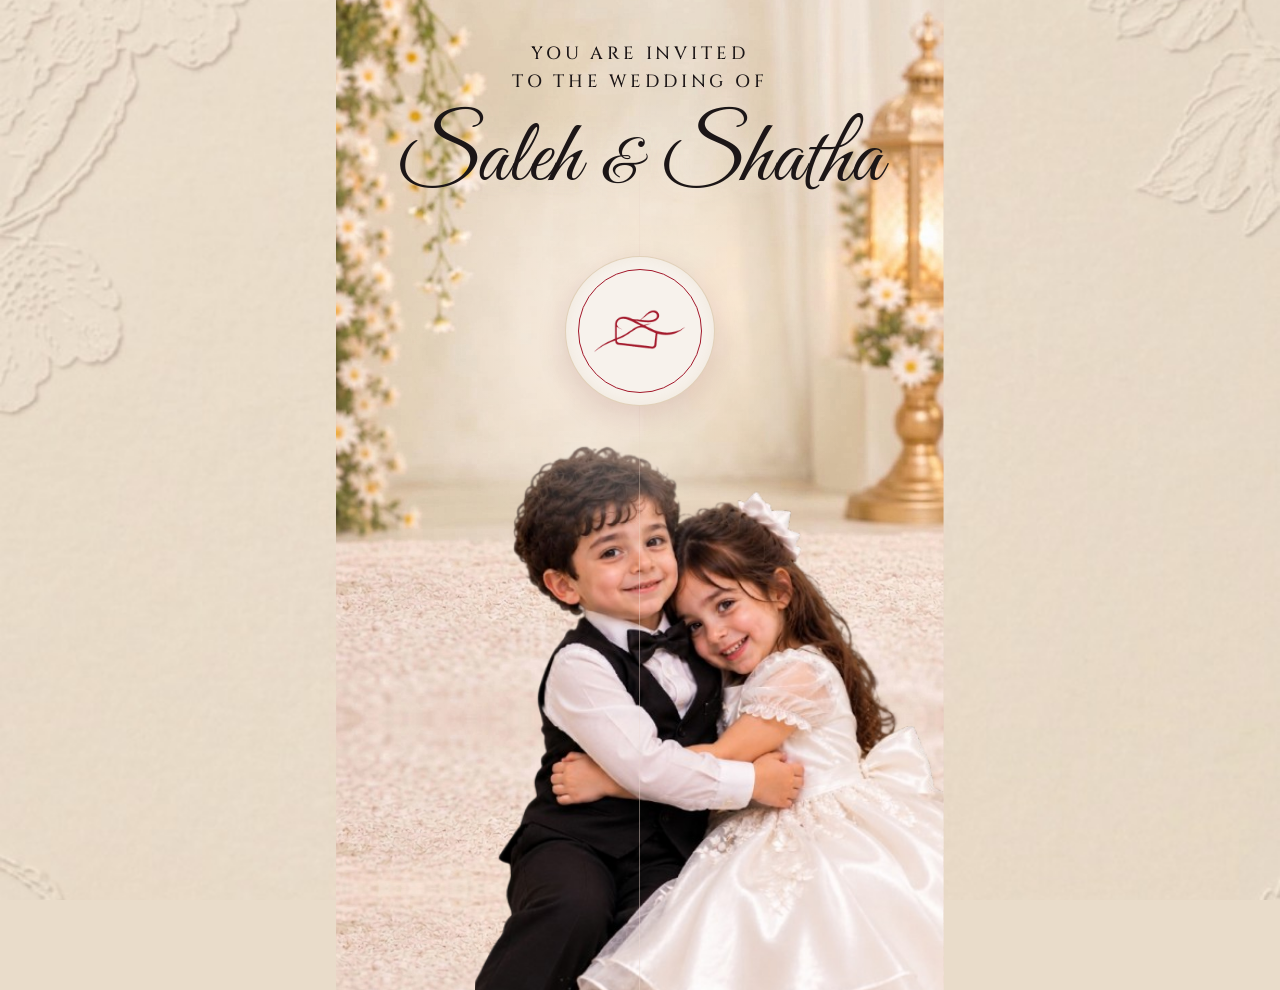
<file: index.html>
<!doctype html>
<html lang="ar" dir="rtl">
<head>
<meta charset="utf-8">
<meta name="viewport" content="width=device-width, initial-scale=1">
<title>زفاف صالح وشذا</title>
<meta property="og:type" content="website">
<meta property="og:site_name" content="دعوة زفاف">
<meta property="og:title" content="دعوة زفاف صالح وشذا 💍">
<meta property="og:description" content="يتشرّف أهلنا بدعوتكم لحضور حفل زفاف صالح وشذا · الأحد ١٥ نوفمبر ٢٠٢٦ · الساعة ٤ مساءً">
<meta property="og:image" content="https://mersalinvites.github.io/saleh-shatha-wedding/assets/images/og-image.jpg">
<meta property="og:image:type" content="image/jpeg">
<meta property="og:image:width" content="1200">
<meta property="og:image:height" content="630">
<meta property="og:locale" content="ar_AR">
<meta name="twitter:card" content="summary_large_image">
<meta name="description" content="يتشرّف أهلنا بدعوتكم لحضور حفل زفاف صالح وشذا · الأحد ١٥ نوفمبر ٢٠٢٦ · الساعة ٤ مساءً">
<link rel="icon" type="image/png" href="assets/images/mersal-favicon.png">
<link rel="apple-touch-icon" href="assets/images/mersal-favicon.png">
<link rel="preload" href="assets/fonts/amiri-400-arabic.woff2" as="font" type="font/woff2" crossorigin>
<link rel="preload" href="assets/fonts/aref-ruqaa-700-arabic.woff2" as="font" type="font/woff2" crossorigin>
<link href="assets/fonts/fonts.css" rel="stylesheet">
<style>
  :root {
    --ink: #1c1617; --muted: #6d6260; --red: #a3192b; --cream: #e6d8c4;
    --paper: #f7f2ec; --gold: #b8935a; --line: rgba(60, 45, 40, .18); --bg: #e9dcca;
    /* type scale: every text size on the page comes from these */
    --fs-xs: 14px; --fs-sm: 16px; --fs-ui: 18px; --fs-body: 20px; --fs-lg: 22px;
    /* cards (map, notes, form, wishes) share one shape */
    --radius: 16px; --shadow: 0 6px 18px rgba(60, 40, 30, .06);
  }
  * { margin: 0; padding: 0; box-sizing: border-box; -webkit-tap-highlight-color: transparent; }
  /* no native play button over the cover video (Android shows one when autoplay is held back) */
  video::-webkit-media-controls, video::-webkit-media-controls-overlay-play-button,
  video::-webkit-media-controls-start-playback-button { display: none !important; -webkit-appearance: none; }
  html { scroll-behavior: smooth; }
  /* slim gold scrollbar to match the card; Firefox gets the standard properties
     (kept out of Chrome, where they would override the ::-webkit-scrollbar rules) */
  @supports not selector(::-webkit-scrollbar) {
    html { scrollbar-width: thin; scrollbar-color: var(--gold) var(--paper); }
  }
  ::-webkit-scrollbar { width: 8px; height: 8px; }
  ::-webkit-scrollbar-track { background: var(--paper); }
  ::-webkit-scrollbar-thumb {
    background: linear-gradient(var(--gold), #9a7745); border-radius: 8px;
    border: 2px solid var(--paper);
  }
  ::-webkit-scrollbar-thumb:hover { background: var(--red); }
  body {
    background: var(--bg); color: var(--ink); font-family: 'Amiri', serif;
    -webkit-font-smoothing: antialiased;
  }
  /* one fixed copy of the texture behind everything: no tiling seams, and works on iOS (unlike background-attachment: fixed) */
  body::before {
    content: ''; position: fixed; inset: 0; z-index: -1;
    background: var(--bg) url(assets/images/bg-video.jpg?v=2) center / cover no-repeat;
  }
  button, input, textarea { font: inherit; color: inherit; }
  [hidden] { display: none !important; }

  /* ---------- hero: the animated photo card ---------- */
  .hero { display: flex; justify-content: center; }
  #card {
    position: relative; aspect-ratio: 9 / 16;
    height: min(120svh, calc(100vw * 16 / 9));
    background: var(--cream);
    overflow: hidden;
  }
  /* phones taller than 9:16 (most are ~20:9): the card keeps the clip's 9:16 shape so the whole
     clip shows with no cream bands; it sits at the top and the page background shows below it */
  @media (max-aspect-ratio: 9/16) {
    body.locked header.hero { align-items: flex-start; }
  }
  #card .photo {
    position: absolute; left: 0; width: 100%; display: block; object-fit: contain;
    /* fills the whole card top to bottom with no fades */
    top: 0; height: 100%;
    /* the clip spans the full card width, so the side fades stay thin to keep off the children */
    -webkit-mask-image: linear-gradient(to right, transparent, #000 4%, #000 96%, transparent);
    mask-image: linear-gradient(to right, transparent, #000 4%, #000 96%, transparent);
    transform-origin: 55% 62%;
    /* warms the photo's grey-pink backdrop to the cover's cream wall (#e6d8c4) */
    filter: sepia(.16) brightness(.96);
  }
  /* slow zoom only while showing the still photo; a real clip carries its own motion */
  #card.play.still .photo { animation: kenburns 20s ease-in-out infinite alternate; }
  @keyframes kenburns { from { transform: scale(1); } to { transform: scale(1.09) translateY(-1.5%); } }
  /* 720x1280 design stage (same layout as overlay.html), scaled to the card by JS */
  #stage { position: absolute; top: 0; left: 0; width: 720px; height: 1280px; transform-origin: 0 0; z-index: 1; }
  #stage .t { position: absolute; left: 0; right: 0; text-align: center; color: var(--ink); }
  #stage .small { font-family: 'Cinzel', serif; font-weight: 500; font-size: 21px; letter-spacing: 4.5px; line-height: 34px; direction: ltr; }
  #stage .big { font-family: 'Cinzel', serif; font-weight: 500; font-size: 64px; letter-spacing: 2px; line-height: 1; direction: ltr; }
  #stage .rule { position: absolute; left: 50%; transform: translateX(-50%); margin: 0; gap: 14px; }
  #stage .rule i { display: block; height: 1.5px; background: #3a3030; opacity: 1; }
  #stage .heart { width: 18px; height: 16px; }
  #stage .row {
    position: absolute; left: 0; right: 0; display: flex; justify-content: center; align-items: center; gap: 16px;
    font-family: 'Cormorant Garamond', serif; font-weight: 600; font-size: 25px; letter-spacing: 4px; color: var(--ink); direction: ltr;
  }
  #stage .row svg { width: 30px; height: 30px; }
  #stage .ar { font-family: 'Amiri', serif; font-weight: 700; }
  #stage > * { opacity: 0; }
  #card.play #stage > * { animation: line-in 1.4s ease both; animation-delay: calc(var(--i) * .35s + .3s); }
  @keyframes line-in { from { opacity: 0; translate: 0 14px; } to { opacity: 1; translate: none; } }
  /* the couple's names in script, "written" left to right once the cover opens */
  #stage .script {
    position: absolute; left: 0; right: 0; text-align: center; direction: ltr;
    font-family: 'Great Vibes', cursive; font-size: 104px; line-height: 1.3; color: var(--ink);
    text-shadow: 0 2px 18px rgba(240, 230, 214, .9);
  }
  #stage .script .amp { font-size: .7em; margin: 0 .1em; }
  #card.play #stage > .script { animation: write-in 2.6s cubic-bezier(.45, .05, .35, 1) .6s both; }
  @keyframes write-in {
    from { opacity: 0; clip-path: inset(-20% 100% -20% 0); filter: blur(3px); }
    30% { opacity: 1; }
    to { opacity: 1; clip-path: inset(-20% 0 -20% 0); filter: none; }
  }
  @media (prefers-reduced-motion: reduce) {
    #card.play .photo { animation: none; }
    #card.play #stage > *, #card.play #stage > .script { animation: none; opacity: 1; }
  }
  #start {
    position: absolute; inset: 0; cursor: pointer; z-index: 2;
    display: flex; align-items: center; justify-content: center;
  }
  /* cover photo: the whole flower-and-lantern set (1.jpg) with the hugging kids cut out (2.png)
     sitting on its rug below the seal. The cut-out is cropped on its right and bottom, so it is
     pinned to the card's right edge and dropped just past its bottom to hide those cuts.
     Both doors carry the whole picture, each clipped to its half, so on tap they part from the middle. */
  #start { container-type: size; }
  #start::before, #start::after {
    content: ''; position: absolute; inset: 0; z-index: -1;
    background:
      /* warm light behind the seal */
      radial-gradient(circle at 50% 39%, rgba(255, 248, 240, .7), rgba(255, 248, 240, 0) 32%),
      url(assets/images/2.png) right top 44cqh / auto 58cqh no-repeat,
      /* the set (1.jpg) extended to 9:16 by mirroring its own rug downward, at native scale */
      #edd8cd url(assets/images/cover-bg.jpg) center top / cover no-repeat;
    transition: transform 1.4s cubic-bezier(.65, 0, .35, 1);
  }
  #start::before { clip-path: inset(0 50% 0 0); }
  #start::after  { clip-path: inset(0 0 0 50%); }
  #start.gone::before { transform: translateX(-50%); }
  #start.gone::after  { transform: translateX(50%); }
  /* the Mersal seal: paper disc, thin ring and logo, recoloured in this card's red and gold */
  #start .open-btn {
    width: clamp(96px, 26%, 150px); aspect-ratio: 1; border-radius: 50%; padding: 0; cursor: pointer;
    background: var(--paper); border: 1px solid rgba(184, 147, 90, .35);
    box-shadow: 0 10px 30px rgba(110, 20, 30, .14), inset 0 0 15px rgba(184, 147, 90, .1);
    display: flex; align-items: center; justify-content: center;
    transition: transform .9s ease, opacity .9s ease;
    margin-bottom: 22cqh;   /* lifts the seal to ~39% to make room for the kids */
  }
  #start .open-btn .seal {
    width: 84%; height: 84%; border-radius: 50%; border: 1.5px solid var(--red);
    display: flex; align-items: center; justify-content: center;
    animation: pulse 2.6s ease-in-out infinite;
  }
  /* the logo file is dark green line art; used as a mask so it takes the card's red */
  #start .open-btn .logo {
    width: 76%; aspect-ratio: 480 / 228; background: var(--red);
    /* inlined (mersal.webp) so the mask also loads when the page is opened from file:// */
    --logo: url([data-uri]);
    -webkit-mask: var(--logo) center / contain no-repeat; mask: var(--logo) center / contain no-repeat;
  }
  /* the names above the seal; sized in cqw so they match the hero stage's 720px layout.
     On a wide screen the locked card is 120svh tall and centred, so its top ~8% is off-screen:
     the text starts below that. */
  #start .names {
    position: absolute; top: 12cqh; left: 0; right: 0; text-align: center; color: var(--ink);
    font-family: 'Cinzel', serif; font-weight: 500; direction: ltr; pointer-events: none;
    transition: opacity .9s ease;
  }
  #start .names .small { font-size: 2.92cqw; letter-spacing: .63cqw; line-height: 4.72cqw; }
  /* same script and size as the hero's names (104px on the 720px stage) */
  #start .names .script {
    margin-top: 1cqw; font-family: 'Great Vibes', cursive; font-size: 14.44cqw; line-height: 1.3;
    text-shadow: 0 2px 18px rgba(240, 230, 214, .9);
  }
  #start .names .script .amp { font-size: .7em; margin: 0 .1em; }
  #start.gone .names { opacity: 0; }
  #start.gone .open-btn { transform: scale(1.5); opacity: 0; }
  #start.gone { pointer-events: none; }
  /* until the seal is tapped: only the cover, no scrolling */
  body.locked { height: 100svh; overflow: hidden; }
  body.locked .hero { height: 100svh; align-items: center; }
  body.locked main, body.locked footer { display: none; }
  @keyframes pulse { 50% { transform: scale(1.05); } }
  .pill {
    font-size: var(--fs-ui); font-weight: 700; padding: 10px 22px; border-radius: 999px; cursor: pointer; text-decoration: none;
    border: 1px solid var(--gold); background: rgba(255,255,255,.75); color: var(--ink);
    display: inline-flex; align-items: center; justify-content: center; gap: 8px;
  }
  .pill svg:not(.heart) { width: 18px; height: 18px; flex: none; }
  .pill:hover { background: #fff; }
  .cal-ico { color: var(--gold); }
  .pill.solid { background: var(--red); border-color: var(--red); color: #fff6ef; }
  .pill.solid:hover { background: #8a1424; }

  /* ---------- sections ---------- */
  section {
    max-width: 560px; margin: 0 auto; padding: 64px 16px; text-align: center;
  }
  .eyebrow {
    font-family: 'Cinzel', serif; font-weight: 500; font-size: 13px; letter-spacing: 4px; color: var(--gold); direction: ltr;
  }
  h2 { font-family: 'Aref Ruqaa', serif; font-size: 40px; font-weight: 700; margin: 6px 0 4px; }
  .rule { display: flex; align-items: center; justify-content: center; gap: 12px; margin: 10px 0 26px; }
  .rule i { width: 70px; height: 1px; background: var(--ink); opacity: .55; }
  .heart { width: 16px; height: 14px; fill: var(--red); flex: none; }
  .lead { color: var(--muted); font-size: var(--fs-body); line-height: 1.8; margin-bottom: 26px; }

  /* countdown */
  .countdown { display: grid; grid-template-columns: repeat(4, 1fr); gap: 10px; }
  .unit {
    padding: 16px 4px 10px;
  }
  .unit b {
    display: block; font-family: 'Cormorant Garamond', serif; font-weight: 600;
    font-size: clamp(32px, 9vw, 46px); line-height: 1; font-variant-numeric: lining-nums tabular-nums;
  }
  .unit span { display: block; margin-top: 6px; font-size: var(--fs-sm); color: var(--muted); }
  .when { margin-top: 26px; font-size: var(--fs-body); line-height: 1.9; }
  .when .ar { display: flex; align-items: center; justify-content: center; gap: 8px; }
  .when .en {
    display: block; margin-top: 4px; font-family: 'Cormorant Garamond', serif; font-weight: 600;
    font-size: var(--fs-sm); letter-spacing: 2px; direction: ltr; color: var(--muted);
  }
  .when svg { width: 20px; height: 20px; flex: none; color: var(--gold); }
  .done-msg { font-family: 'Aref Ruqaa', serif; font-size: 30px; color: var(--red); }

  /* invitation wording: verse, the two fathers, the invite line */
  .basmala { font-size: var(--fs-lg); color: var(--muted); margin-bottom: 14px; }
  .ayah { font-size: clamp(21px, 5.4vw, 25px); line-height: 2.1; }
  .ayah cite { display: block; margin-top: 4px; font-style: normal; font-size: var(--fs-sm); color: var(--gold); }
  .hosts-intro { margin-top: 26px; font-size: var(--fs-body); color: var(--muted); }
  .hosts { display: grid; grid-template-columns: 1fr auto 1fr; align-items: center; gap: 14px; margin: 14px 0 22px; }
  .hosts .host b { display: block; font-family: 'Aref Ruqaa', serif; font-size: clamp(22px, 6vw, 28px); font-weight: 700; }
  .hosts .host span { display: block; margin-top: 2px; font-size: var(--fs-sm); color: var(--muted); }
  .hosts .sep { width: 1px; height: 52px; }
  .invite-text { font-size: var(--fs-body); line-height: 2; }
  .invite-text .couple { display: block; margin: 8px 0; font-family: 'Aref Ruqaa', serif; font-size: clamp(30px, 8vw, 38px); color: var(--red); }

  /* map */
  .map {
    border-radius: var(--radius); overflow: hidden; border: 1px solid var(--line); background: #fff;
    box-shadow: var(--shadow);
  }
  .map { position: relative; border-color: rgba(163, 25, 43, .14); }
  /* tint Google's map toward the paper palette; the pin and chip sit on top in full colour */
  .map iframe { display: block; width: 100%; height: 300px; border: 0; filter: grayscale(.9) sepia(.18) contrast(.96) brightness(1.03); }
  .map::after { content: ''; position: absolute; inset: 0; pointer-events: none; background: rgba(163, 25, 43, .035); box-shadow: inset 0 0 0 1px rgba(255,255,255,.5); border-radius: inherit; }
  /* our pin is a little bigger than Google's marker and its tip dips just past the map centre, so it hides it completely */
  .map-pin { position: absolute; left: 50%; top: 50%; width: 56px; height: 70px; margin: -63px 0 0 -28px; pointer-events: none; z-index: 1; filter: drop-shadow(0 6px 8px rgba(110, 20, 30, .3)); }
  .map-pin svg { display: block; width: 100%; height: 100%; }
  .map-chip {
    position: absolute; left: 50%; bottom: 16px; transform: translateX(-50%); z-index: 1; max-width: calc(100% - 32px);
    display: inline-flex; align-items: center; gap: 6px; padding: 6px 16px; border-radius: 999px;
    background: var(--red); color: #fff6ef; font-size: var(--fs-sm); font-weight: 700; white-space: nowrap; overflow: hidden; text-overflow: ellipsis;
    box-shadow: 0 4px 12px rgba(110, 20, 30, .28);
  }
  .map-chip svg { width: 16px; height: 16px; flex: none; }
  /* our own place card, laid over Google's (which names the mall, not the hall) and sized to hide it */
  .map-card {
    position: absolute; top: 8px; left: 8px; z-index: 2; width: 272px; min-height: 134px; box-sizing: border-box;
    display: flex; flex-direction: column; gap: 4px; padding: 12px 14px; border-radius: 8px; text-align: right;
    background: #fff; color: #3a2a2c; box-shadow: 0 2px 8px rgba(0, 0, 0, .18);
  }
  .map-card b { font-size: 1.05rem; color: var(--red); }
  .map-card span { font-size: var(--fs-sm); color: #7a6a6c; }
  .map-card a {
    margin-top: auto; align-self: flex-end; display: inline-flex; align-items: center; gap: 6px; padding: 6px 12px; border-radius: 999px;
    background: var(--red); color: #fff6ef; font-size: var(--fs-sm); font-weight: 700; text-decoration: none;
  }
  .map-card a svg { width: 14px; height: 14px; flex: none; }
  /* on phones Google shrinks its card to a small button, so ours shrinks too and keeps clear of the pin */
  @media (max-width: 560px) {
    .map-card { width: auto; max-width: calc(50% - 30px); min-height: 0; padding: 8px 10px; }
    .map-card span { display: none; }
    .map-card a { padding: 4px 10px; font-size: .75rem; }
  }
  .map-actions { display: grid; grid-template-columns: 1fr 1fr; gap: 12px; margin-top: 16px; }
  .map-actions .pill { padding: 10px 14px; white-space: nowrap; }
  .map-actions .pill.solid { background: linear-gradient(135deg, #b8304a, #8a1424); color: #fff6ef; }
  .map-actions .pill:not(.solid) { color: var(--red); border-color: rgba(163, 25, 43, .3); }
  @media (max-width: 380px) { .map-actions .pill { font-size: var(--fs-sm); padding: 10px 8px; } }
  .map-empty {
    height: 220px; display: flex; flex-direction: column; align-items: center; justify-content: center; gap: 10px;
    color: var(--muted); font-size: var(--fs-body);
    background: repeating-linear-gradient(45deg, #fff, #fff 12px, #faf6f1 12px, #faf6f1 24px);
  }
  /* wax-seal coloured pin with a heart, gently bobbing over its shadow */
  .pin { position: relative; width: 56px; height: 78px; }
  .pin svg { display: block; width: 56px; height: 70px; filter: drop-shadow(0 6px 8px rgba(110, 20, 30, .28)); animation: bob 2.4s ease-in-out infinite; }
  .pin i {
    position: absolute; bottom: 0; left: 50%; width: 26px; height: 7px; margin-left: -13px; border-radius: 50%;
    background: rgba(60, 40, 30, .22); animation: squash 2.4s ease-in-out infinite;
  }
  @keyframes bob { 50% { transform: translateY(-7px); } }
  @keyframes squash { 50% { transform: scale(.65); opacity: .5; } }
  @media (prefers-reduced-motion: reduce) { .pin svg, .pin i { animation: none; } }
  .venue { font-size: var(--fs-lg); font-weight: 700; margin: 18px 0 14px; }

  /* notes */
  .notes { list-style: none; display: grid; gap: 12px; }
  .notes li {
    display: flex; align-items: center; gap: 12px; padding: 14px 18px; text-align: right;
    background: #fff; border: 1px solid var(--line); border-radius: var(--radius); font-size: var(--fs-body);
    box-shadow: var(--shadow);
  }
  .notes svg { width: 24px; height: 24px; flex: none; color: var(--gold); }

  /* wishes */
  form.wish {
    background: #fff; border: 1px solid var(--line); border-radius: var(--radius); padding: 18px;
    display: grid; gap: 12px; text-align: right; box-shadow: var(--shadow);
  }
  form.wish label { font-size: var(--fs-sm); color: var(--muted); display: grid; gap: 4px; }
  form.wish input, form.wish textarea {
    width: 100%; border: 1px solid var(--line); border-radius: 10px; padding: 10px 12px;
    font-size: var(--fs-ui); background: var(--paper); outline: none;
  }
  form.wish input:focus, form.wish textarea:focus { border-color: var(--gold); background: #fff; }
  form.wish textarea { min-height: 110px; resize: vertical; line-height: 1.7; }
  .form-actions { display: flex; gap: 10px; flex-wrap: wrap; }
  .status { min-height: 26px; font-size: var(--fs-sm); color: var(--muted); }
  /* wishes ride a sideways strip of taped notes, in the same paper style as the story album */
  .wishes {
    display: flex; align-items: stretch; gap: 18px; margin: 26px -16px 0; padding: 20px 24px 24px;
    overflow-x: auto; scroll-snap-type: x mandatory; overscroll-behavior-x: contain; scrollbar-width: none;
    -webkit-mask-image: linear-gradient(90deg, transparent, #000 24px, #000 calc(100% - 24px), transparent);
            mask-image: linear-gradient(90deg, transparent, #000 24px, #000 calc(100% - 24px), transparent);
  }
  .wishes::-webkit-scrollbar { display: none; }
  .wish-card {
    position: relative; flex: 0 0 min(72%, 260px); scroll-snap-align: center;
    display: flex; flex-direction: column; padding: 20px 16px 14px; background: #fff; border-radius: 3px;
    box-shadow: 0 10px 24px rgba(60, 40, 30, .15), 0 2px 5px rgba(60, 40, 30, .08);
    --r: -2deg; rotate: var(--r); transition: rotate .4s; animation: rise .5s ease both;
  }
  .wish-card:nth-child(even) { --r: 2deg; }
  /* a lone wish sits centred; once the row overflows these margins collapse to nothing */
  .wish-card:first-child { margin-inline-start: auto; }
  .wish-card:last-child { margin-inline-end: auto; }
  .wish-card:hover { rotate: 0deg; }
  .wish-card::before {
    content: ''; position: absolute; top: -9px; left: 50%; width: 56px; height: 18px; translate: -50% 0; rotate: -5deg;
    background: rgba(184, 147, 90, .3); box-shadow: 0 1px 2px rgba(60, 40, 30, .08);
  }
  .wish-card:nth-child(even)::before { rotate: 6deg; }
  .wish-card .who {
    display: flex; align-items: center; justify-content: center; gap: 6px;
    font-family: 'Aref Ruqaa', serif; font-size: var(--fs-ui); color: var(--red); line-height: 1.4;
  }
  .wish-card .msg { flex: 1; margin-top: 8px; font-size: var(--fs-ui); line-height: 1.8; white-space: pre-wrap; overflow-wrap: anywhere; }
  .wish-card time { display: block; margin-top: 10px; font-family: 'Amiri', serif; font-size: var(--fs-xs); color: var(--gold); }
  .empty { flex: 1; color: var(--muted); font-size: var(--fs-ui); padding: 10px 0; text-align: center; }
  @keyframes rise { from { opacity: 0; transform: translateY(10px); } }

  /* thank-you popup after a wish is sent: paper card with a gold inner frame */
  .thanks-pop {
    position: fixed; inset: 0; z-index: 50; display: grid; place-items: center; padding: 16px;
    background: rgba(28, 22, 23, .45); backdrop-filter: blur(4px); -webkit-backdrop-filter: blur(4px);
    opacity: 0; visibility: hidden; transition: opacity .35s, visibility .35s;
  }
  .thanks-pop.open { opacity: 1; visibility: visible; }
  .thanks-pop .card {
    position: relative; width: min(340px, 100%); padding: 40px 28px 28px; text-align: center;
    background: var(--paper); border-radius: 18px; box-shadow: 0 24px 60px rgba(28, 22, 23, .3);
    transform: translateY(16px) scale(.96); transition: transform .45s cubic-bezier(.2, .9, .3, 1.2);
  }
  .thanks-pop.open .card { transform: none; }
  .thanks-pop .card::before {
    content: ''; position: absolute; inset: 8px; border: 1px solid rgba(184, 147, 90, .55); border-radius: 12px; pointer-events: none;
  }
  .thanks-pop .heart { display: block; margin: 0 auto; width: 40px; height: 36px; }
  .thanks-pop.open .heart { animation: pulse 1.4s ease-in-out .4s 2; }
  .thanks-pop h3 { font-family: 'Aref Ruqaa', serif; font-size: 32px; font-weight: 700; color: var(--red); margin: 12px 0 4px; }
  .thanks-pop p { font-size: var(--fs-body); color: var(--muted); line-height: 1.8; margin: 0; }
  .thanks-pop .sig { margin-top: 10px; font-family: 'Great Vibes', cursive; font-size: 30px; color: var(--gold); direction: ltr; }
  .thanks-pop button {
    margin-top: 20px; padding: 10px 34px; border: 0; border-radius: 999px; cursor: pointer;
    background: var(--red); color: #fff; font-family: 'Amiri', serif; font-size: var(--fs-ui);
  }

  /* bottom bar: paper pill with a raised red seal in the middle; shown once the invitation is opened */
  .dock {
    position: fixed; z-index: 40; left: 50%; bottom: max(12px, env(safe-area-inset-bottom));
    width: min(440px, calc(100% - 24px)); height: 64px; translate: -50% 0;
    display: flex; align-items: center; padding: 0 6px;
    background: rgba(247, 242, 236, .94); backdrop-filter: blur(8px); -webkit-backdrop-filter: blur(8px);
    border: 1px solid rgba(184, 147, 90, .4); border-radius: 999px;
    box-shadow: 0 10px 28px rgba(110, 20, 30, .12);
    animation: rise .6s ease both;
  }
  body.locked .dock { display: none; }
  .dock a, .dock button {
    flex: 1; height: 100%; display: flex; flex-direction: column; align-items: center; justify-content: center; gap: 3px;
    background: none; border: 0; cursor: pointer; text-decoration: none; -webkit-tap-highlight-color: transparent;
    color: var(--ink); font-family: 'Amiri', serif; font-size: var(--fs-xs); line-height: 1;
    transition: color .25s;
  }
  .dock [hidden] { display: none; }
  .dock svg { width: 22px; height: 22px; transition: transform .25s; }
  .dock a:hover, .dock button:hover, .dock .on { color: var(--red); }
  .dock a:active svg, .dock button:active svg { transform: scale(.88); }
  .dock .center { flex: 0 0 84px; position: relative; }
  .dock .center span {
    position: absolute; top: -26px; left: 50%; translate: -50% 0;
    width: 72px; height: 72px; border-radius: 50%; display: grid; place-items: center;
    background: radial-gradient(circle at 35% 28%, #c43a4b, #8a1424); color: #f6e7d0;
    border: 4px solid var(--paper); box-shadow: 0 8px 20px rgba(110, 20, 30, .28), 0 0 0 1px rgba(184, 147, 90, .5);
  }
  .dock .center svg { width: 34px; height: 34px; }
  /* music: the note sways while it plays */
  .dock .on svg { animation: sway 1.6s ease-in-out infinite; }
  @keyframes sway { 50% { transform: rotate(-12deg) translateY(-1px); } }
  @media (prefers-reduced-motion: reduce) { .dock, .dock .on svg { animation: none; } }

  footer {
    text-align: center; padding: 56px 16px 120px; margin-top: 24px;
    background: linear-gradient(to bottom, transparent, rgba(184, 147, 90, .08));
  }
  footer .blessing { font-size: var(--fs-lg); color: var(--muted); margin-bottom: 18px; }
  /* same script as the cover and the hero */
  footer .names {
    font-family: 'Great Vibes', cursive; font-size: clamp(48px, 13vw, 64px); line-height: 1.3; direction: ltr; color: var(--ink);
  }
  footer .names .amp { font-size: .7em; margin: 0 .1em; }
  footer .date {
    display: inline-block; margin-top: 18px; padding: 6px 22px;
    border: 1px solid rgba(184, 147, 90, .55); border-radius: 999px;
    font-family: 'Cormorant Garamond', serif; font-weight: 600; font-size: var(--fs-ui);
    letter-spacing: 3px; direction: ltr; color: var(--ink);
  }
  footer .thanks { font-family: 'Cinzel', serif; font-weight: 500; font-size: 13px; letter-spacing: 4px; color: var(--gold); margin-top: 28px; direction: ltr; }
  /* Mersal credit, set off from the card by a short gold rule */
  footer .credit { margin-top: 40px; padding-top: 22px; border-top: 1px solid rgba(184, 147, 90, .35); max-width: 260px; margin-inline: auto; }
  footer .credit .tagline { font-size: var(--fs-ui); color: var(--muted); line-height: 1.8; }
  footer .credit .by { margin-top: 6px; font-size: var(--fs-xs); color: var(--muted); }
  footer .credit .by strong { color: var(--red); font-weight: 700; }
  footer .credit .by a { color: var(--gold); text-decoration: none; direction: ltr; unicode-bidi: isolate; margin-inline-start: 6px; }

  .reveal { opacity: 0; transform: translateY(24px); transition: opacity .8s, transform .8s; }
  .reveal.in { opacity: 1; transform: none; }
  @media (prefers-reduced-motion: reduce) { .reveal { opacity: 1; transform: none; } }
</style>
</head>
<body class="locked">
<svg width="0" height="0" style="position:absolute" aria-hidden="true">
  <symbol id="h" viewBox="0 0 24 22"><path d="M12 21 C 4 14, 0 10, 0 6 A 6 6 0 0 1 12 4 A 6 6 0 0 1 24 6 C 24 10, 20 14, 12 21 Z"/></symbol>
</svg>

<header class="hero">
  <div id="card">
    <!-- proposal.mp4 = the photo animated by an AI video tool; the poster photo shows until it loads -->
    <video class="photo" id="clip" src="assets/video/proposal.mp4?v=2" poster="assets/images/proposal.jpg?v=2" muted playsinline loop preload="auto"></video>
    <div id="stage" aria-label="Saleh and Shatha">
      <div class="script" style="top:70px; --i:0">Saleh <span class="amp">&amp;</span> Shatha</div>
    </div>
    <audio id="music" src="assets/audio/hatedalaa.m4a" preload="auto"></audio>
    <div id="start">
      <div class="names" aria-label="You are invited to the wedding of Saleh and Shatha">
        <div class="small">YOU ARE INVITED<br>TO THE WEDDING OF</div>
        <div class="script">Saleh <span class="amp">&amp;</span> Shatha</div>
      </div>
      <button type="button" class="open-btn" aria-label="افتح الدعوة"><span class="seal" aria-hidden="true"><span class="logo"></span></span></button></div>
  </div>
</header>

<main>
  <!-- invitation wording -->
  <section id="invite" class="reveal">
    <p class="basmala">بسم الله الرحمن الرحيم</p>
    <p class="ayah">
      ﴿ وَمِنْ آيَاتِهِ أَنْ خَلَقَ لَكُم مِّنْ أَنفُسِكُمْ أَزْوَاجًا لِّتَسْكُنُوا إِلَيْهَا وَجَعَلَ بَيْنَكُم مَّوَدَّةً وَرَحْمَةً ﴾
      <cite>سورة الروم — الآية ٢١</cite>
    </p>
    <div class="rule"><i></i><svg class="heart"><use href="#h"/></svg><i></i></div>
    <p class="hosts-intro">يتشرّف</p>
    <div class="hosts">
      <div class="host"><b>رائد صالح الوادية</b><span>والد العريس</span></div>
      <div class="sep"></div>
      <div class="host"><b>جمال نمر المصري</b><span>والد العروس</span></div>
    </div>
    <p class="invite-text">
      بدعوتكم لتشريف حفل زفاف نجلَيهما
      <span class="couple">صالح &amp; شذا</span>
      راجين من الله أن يجعله زواجاً مباركاً،<br>
      فحضوركم يزيدنا فرحاً وشرفاً
    </p>
    <p class="when">
      <span class="ar"><svg viewBox="0 0 24 24" fill="none" stroke="currentColor" stroke-width="1.8" stroke-linecap="round" aria-hidden="true"><rect x="3.5" y="5" width="17" height="15.5" rx="2.5"/><path d="M3.5 10h17M8 3v4M16 3v4"/></svg>يوم الأحد ١٥ نوفمبر ٢٠٢٦</span>
      <span class="ar"><svg viewBox="0 0 24 24" fill="none" stroke="currentColor" stroke-width="1.8" stroke-linecap="round" stroke-linejoin="round" aria-hidden="true"><circle cx="12" cy="12" r="8.5"/><path d="M12 7.5V12l3 2"/></svg>الساعة ٤:٠٠ مساءً</span>
      <span class="en">SUNDAY · 15 · 11 · 2026 · 4:00 PM</span>
    </p>
  </section>

  <!-- countdown -->
  <section id="countdown" class="reveal">
    <div class="eyebrow">SAVE THE DATE</div>
    <h2>العد التنازلي</h2>
    <div class="rule"><i></i><svg class="heart"><use href="#h"/></svg><i></i></div>
    <div class="countdown" id="cd">
      <div class="unit"><b data-u="d">0</b><span>يوم</span></div>
      <div class="unit"><b data-u="h">0</b><span>ساعة</span></div>
      <div class="unit"><b data-u="m">0</b><span>دقيقة</span></div>
      <div class="unit"><b data-u="s">0</b><span>ثانية</span></div>
    </div>
    <p class="done-msg" id="cd-done" hidden>تمّ الزفاف، ألف مبروك</p>
    <p style="margin-top:22px"><a class="pill" id="cal" target="_blank" rel="noopener"><svg class="cal-ico" viewBox="0 0 24 24" fill="none" stroke="currentColor" stroke-width="1.8" stroke-linecap="round" aria-hidden="true"><rect x="3.5" y="5" width="17" height="15.5" rx="2.5"/><path d="M3.5 10h17M8 3v4M16 3v4"/><use href="#h" x="9" y="12.2" width="6" height="5.5" fill="var(--red)" stroke="none"/></svg>أضف إلى التقويم</a></p>
  </section>

  <!-- map -->
  <section id="location" class="reveal">
    <div class="eyebrow">LOCATION</div>
    <h2>موقع الحفل</h2>
    <div class="rule"><i></i><svg class="heart"><use href="#h"/></svg><i></i></div>
    <div class="map" id="map"></div>
    <p class="venue" id="venue"></p>
    <div class="map-actions" id="map-actions" hidden>
      <a class="pill" id="directions" target="_blank" rel="noopener"><svg viewBox="0 0 24 24" fill="none" stroke="currentColor" stroke-width="1.8" stroke-linecap="round" stroke-linejoin="round" aria-hidden="true"><path d="M14 4h6v6M20 4l-9 9M18 14v5a1 1 0 0 1-1 1H5a1 1 0 0 1-1-1V7a1 1 0 0 1 1-1h5"/></svg>فتح الخريطة</a>
      <a class="pill solid" id="map-cal" target="_blank" rel="noopener"><svg viewBox="0 0 24 24" fill="none" stroke="currentColor" stroke-width="1.8" stroke-linecap="round" aria-hidden="true"><rect x="3.5" y="5" width="17" height="15.5" rx="2.5"/><path d="M3.5 10h17M8 3v4M16 3v4"/><use href="#h" x="9" y="12.2" width="6" height="5.5" fill="currentColor" stroke="none"/></svg>أضف إلى التقويم</a>
    </div>
  </section>

  <!-- notes -->
  <section id="notes" class="reveal">
    <div class="eyebrow">NOTES</div>
    <h2>ملاحظات</h2>
    <div class="rule"><i></i><svg class="heart"><use href="#h"/></svg><i></i></div>
    <ul class="notes">
      <li><svg viewBox="0 0 24 24" fill="none" stroke="currentColor" stroke-width="1.8" stroke-linecap="round" stroke-linejoin="round" aria-hidden="true"><path d="M3 21h18M5 21V10l7-6 7 6v11"/><path d="M10 21v-6h4v6"/></svg>التوجّه إلى الصالة مباشرة</li>
      <li><svg viewBox="0 0 24 24" fill="none" stroke="currentColor" stroke-width="1.8" stroke-linecap="round" stroke-linejoin="round" aria-hidden="true"><rect x="6" y="2.5" width="12" height="19" rx="2.5"/><path d="M10.5 18.5h3"/><path d="M3 3l18 18" stroke="var(--red)" stroke-width="2"/></svg>ممنوع التصوير بالجوال</li>
      <li><svg viewBox="0 0 24 24" fill="none" stroke="currentColor" stroke-width="1.8" stroke-linecap="round" stroke-linejoin="round" aria-hidden="true"><circle cx="12" cy="6" r="2.5"/><path d="M12 9v6M8.5 12h7M12 15l-2.5 5M12 15l2.5 5"/><path d="M3 3l18 18" stroke="var(--red)" stroke-width="2"/></svg>نعتذر عن عدم اصطحاب الأطفال</li>
    </ul>
  </section>

  <!-- wishes -->
  <section id="wishes" class="reveal">
    <div class="eyebrow">WISHES</div>
    <h2>التهاني والمباركات</h2>
    <div class="rule"><i></i><svg class="heart"><use href="#h"/></svg><i></i></div>
    <p class="lead">شاركونا فرحتنا واكتبوا لنا كلمة نحتفظ بها للأبد</p>
    <form class="wish" id="wish-form">
      <label>الاسم<input name="name" maxlength="60" required autocomplete="name"></label>
      <label>التهنئة<textarea name="message" maxlength="500" required placeholder="ألف مبروك، بارك الله لكما وبارك عليكما وجمع بينكما في خير…"></textarea></label>
      <div class="form-actions">
        <button class="pill solid" type="submit"><svg class="heart" style="fill:#fff6ef"><use href="#h"/></svg>إرسال التهنئة</button>      </div>
      <div class="status" id="status" role="status"></div>
    </form>
    <div class="wishes" id="wish-list"></div>
  </section>
</main>

<footer>
  <div class="blessing">بارك الله لهما وبارك عليهما وجمع بينهما في خير</div>
  <div class="names">Saleh <span class="amp">&amp;</span> Shatha</div>
  <div class="date">SUNDAY · 15 · 11 · 2026</div>
  <div class="thanks">WITH LOVE &amp; GRATITUDE</div>
  <div class="credit">
    <div class="tagline">لكل مناسبة، رسالة تستحق أن تصل</div>
    <div class="by">بواسطة <strong>مرسال</strong> <a href="https://instagram.com/mersal.invites" target="_blank" rel="noopener">@mersal.invites</a></div>
  </div>
</footer>

<nav class="dock" aria-label="القائمة">
  <a id="dock-call"><svg viewBox="0 0 24 24" fill="none" stroke="currentColor" stroke-width="1.8" stroke-linecap="round" stroke-linejoin="round" aria-hidden="true"><path d="M5 4h4l2 5-2.5 1.5a11 11 0 0 0 5 5L15 13l5 2v4a2 2 0 0 1-2 2A16 16 0 0 1 3 6a2 2 0 0 1 2-2"/></svg>اتصل</a>
  <button type="button" id="dock-music" aria-pressed="false"><svg viewBox="0 0 24 24" fill="currentColor" aria-hidden="true"><path d="M9 4.5 19 2.5v12.2a3 3 0 1 1-2-2.83V6.2L11 7.4v9.3a3 3 0 1 1-2-2.83Z"/></svg>موسيقى</button>
  <a class="center" href="#top" aria-label="إلى الأعلى"><span><svg viewBox="0 0 24 24" fill="none" stroke="currentColor" stroke-width="1.6" aria-hidden="true"><circle cx="9" cy="14" r="5.5"/><circle cx="15" cy="14" r="5.5"/><path d="M13.5 6.5 15 4.5l1.5 2-1.5 1.5Z" fill="currentColor"/></svg></span></a>
  <a href="#location"><svg viewBox="0 0 24 24" fill="none" stroke="currentColor" stroke-width="1.8" stroke-linecap="round" stroke-linejoin="round" aria-hidden="true"><path d="M12 21s-7-6.2-7-11.5a7 7 0 0 1 14 0C19 14.8 12 21 12 21Z"/><circle cx="12" cy="9.5" r="2.5"/></svg>الموقع</a>
  <a href="#wishes"><svg viewBox="0 0 24 24" fill="none" stroke="currentColor" stroke-width="1.8" stroke-linejoin="round" aria-hidden="true"><path d="M12 20s-8-5-8-10.5A4.5 4.5 0 0 1 12 6.5a4.5 4.5 0 0 1 8 3C20 15 12 20 12 20Z"/></svg>الحضور</a>
</nav>

<div class="thanks-pop" id="thanks-pop" role="dialog" aria-modal="true" aria-labelledby="thanks-title" hidden>
  <div class="card">
    <svg class="heart" aria-hidden="true"><use href="#h"/></svg>
    <h3 id="thanks-title">شكراً لكم</h3>
    <p>وصلت تهنئتكم، ودعواتكم الطيبة تسعدنا</p>
    <div class="sig">Saleh &amp; Shatha</div>
    <button type="button" id="thanks-close">حياكم الله</button>
  </div>
</div>

<script>
/* ================= settings — edit these ================= */
const CONFIG = {
  // Party start, in the guest's local time: year, month (1-12), day, hour (24h), minute
  event: [2026, 11, 15, 16, 0],
  venueName: 'صالة Evento · عند باندا مول، دوار حيدر',
  mapsUrl: '',          // Google Maps share link, e.g. 'https://maps.app.goo.gl/...'
  mapQuery: 'Evento Panda Mall دوار حيدر',
  whatsapp: '972592459391',         // couple's number in international format, digits only, e.g. '9627XXXXXXXX'
  sheetsUrl: 'https://script.google.com/macros/s/AKfycbwWDYJvJHOhg4SaQqnSvwCwnrvKh8-CD6Xe__P24qsOsuj0grBj2cpjekyWkBp_YtSg8w/exec',        // Google Apps Script web-app URL (see wishes-google-script.gs)
};
/* ========================================================= */

/* ---------- hero card ---------- */
const card = document.getElementById('card');
const stage = document.getElementById('stage');
const music = document.getElementById('music');
const start = document.getElementById('start');
const clip = document.getElementById('clip');
// Until proposal.mp4 loads (or if it fails), keep the poster photo and animate it with a slow zoom.
card.classList.add('still');
clip.addEventListener('loadeddata', () => card.classList.remove('still'));
// The text layout is drawn at 720x1280; scale it to whatever size the card is.
new ResizeObserver(() => { stage.style.transform = `scale(${card.clientWidth / 720})`; }).observe(card);
// Browsers block autoplay with sound, so the invitation opens on a tap.
// The clip holds on its first frame for a moment before it starts moving.
const CLIP_HOLD = 2000;
let clipTimer;
const playFromStart = () => {
  card.classList.add('play'); clip.pause(); clip.currentTime = 0;
  clearTimeout(clipTimer); clipTimer = setTimeout(() => clip.play().catch(() => {}), CLIP_HOLD);
  music.currentTime = 0; music.play().catch(() => {});
};
// Always open on the sealed cover, never at a scroll position remembered from a reload.
history.scrollRestoration = 'manual';
scrollTo(0, 0);
start.onclick = () => { start.classList.add('gone'); document.body.classList.remove('locked'); playFromStart(); };

/* ---------- reveal on scroll ---------- */
const io = new IntersectionObserver(es => es.forEach(e => e.isIntersecting && e.target.classList.add('in')), { threshold: .15 });
document.querySelectorAll('.reveal').forEach(el => io.observe(el));

/* ---------- countdown ---------- */
const [Y, Mo, D, Hh, Mi] = CONFIG.event;
const target = new Date(Y, Mo - 1, D, Hh, Mi);
const cdEls = {};
document.querySelectorAll('#cd b').forEach(b => cdEls[b.dataset.u] = b);
function tick() {
  let s = Math.max(0, Math.floor((target - Date.now()) / 1000));
  if (s === 0) {
    document.getElementById('cd').hidden = true;
    document.getElementById('cd-done').hidden = false;
    return;
  }
  const v = { d: Math.floor(s / 86400), h: Math.floor(s / 3600) % 24, m: Math.floor(s / 60) % 60, s: s % 60 };
  for (const k in v) {
    const txt = k === 'd' ? String(v[k]) : String(v[k]).padStart(2, '0');
    if (cdEls[k].textContent !== txt) cdEls[k].textContent = txt;
  }
  setTimeout(tick, 1000 - (Date.now() % 1000));
}
tick();

// Google Calendar link (3-hour event)
(function () {
  const pad = n => String(n).padStart(2, '0');
  const fmt = d => `${d.getFullYear()}${pad(d.getMonth() + 1)}${pad(d.getDate())}T${pad(d.getHours())}${pad(d.getMinutes())}00`;
  const end = new Date(target.getTime() + 3 * 3600e3);
  const p = new URLSearchParams({
    action: 'TEMPLATE', text: 'زفاف صالح وشذا', dates: `${fmt(target)}/${fmt(end)}`,
    details: 'نتشرف بحضوركم حفل زفاف صالح وشذا', location: CONFIG.venueName || CONFIG.mapQuery,
  });
  document.getElementById('cal').href = 'https://calendar.google.com/calendar/render?' + p;
})();

/* ---------- map ---------- */
(function () {
  const map = document.getElementById('map');
  const venue = document.getElementById('venue');
  const dir = document.getElementById('directions');
  const PIN = '<svg viewBox="0 0 48 60">'
    + '<defs><radialGradient id="pin-g" cx="35%" cy="28%" r="75%"><stop offset="0" stop-color="#c43a4b"/><stop offset="1" stop-color="#8a1424"/></radialGradient></defs>'
    + '<path d="M24 58S7 41.5 7 24a17 17 0 0 1 34 0c0 17.5-17 34-17 34Z" fill="url(#pin-g)"/>'
    + '<circle cx="24" cy="24" r="10.5" fill="#f6e7d0"/><circle cx="24" cy="24" r="12.5" fill="none" stroke="#b8935a" stroke-width="1"/>'
    + '<use href="#h" x="18" y="18.8" width="12" height="11" fill="#a3192b"/>'
    + '</svg>';
  if (CONFIG.mapQuery || CONFIG.mapsUrl) {
    const q = CONFIG.mapQuery || CONFIG.venueName;
    if (q) {
      const f = document.createElement('iframe');
      f.loading = 'lazy'; f.referrerPolicy = 'no-referrer-when-downgrade'; f.title = 'موقع الحفل';
      f.src = 'https://maps.google.com/maps?q=' + encodeURIComponent(q) + '&z=15&output=embed';
      map.appendChild(f);
      map.insertAdjacentHTML('beforeend', '<div class="map-pin" aria-hidden="true">' + PIN + '</div>');
      if (CONFIG.venueName) {
        // "صالة Evento · عند باندا مول، دوار حيدر" → hall name on top, the landmark under it
        const [hall, near] = CONFIG.venueName.split(' · ');
        const card = document.createElement('div');
        card.className = 'map-card';
        const b = document.createElement('b'); b.textContent = hall; card.appendChild(b);
        if (near) { const s = document.createElement('span'); s.textContent = near + ' · غزة'; card.appendChild(s); }
        const a = document.createElement('a');
        a.href = CONFIG.mapsUrl || 'https://www.google.com/maps/search/?api=1&query=' + encodeURIComponent(q);
        a.target = '_blank'; a.rel = 'noopener';
        a.innerHTML = '<svg viewBox="0 0 24 24" fill="none" stroke="currentColor" stroke-width="2" aria-hidden="true"><path d="M14 4h6v6M20 4l-9 9M18 14v5a1 1 0 0 1-1 1H5a1 1 0 0 1-1-1V7a1 1 0 0 1 1-1h5"/></svg>افتح في خرائط Google';
        card.appendChild(a);
        map.appendChild(card);
        const chip = document.createElement('div');
        chip.className = 'map-chip';
        chip.innerHTML = '<svg viewBox="0 0 24 24" fill="none" stroke="currentColor" stroke-width="2" aria-hidden="true"><path d="M12 21s-7-6.2-7-12a7 7 0 0 1 14 0c0 5.8-7 12-7 12Z"/><circle cx="12" cy="9" r="2.5"/></svg>';
        chip.append(CONFIG.venueName);
        map.appendChild(chip);
      }
    }
    dir.href = CONFIG.mapsUrl || 'https://www.google.com/maps/search/?api=1&query=' + encodeURIComponent(q);
    document.getElementById('map-cal').href = document.getElementById('cal').href;
    document.getElementById('map-actions').hidden = false;
  }
  if (!map.children.length) {
    map.innerHTML = '<div class="map-empty"><div class="pin" aria-hidden="true">' + PIN + '<i></i></div>سيتم إضافة موقع الحفل قريباً</div>';
  }
  // the name rides on the map chip when there is a map
  venue.textContent = CONFIG.venueName || '';
  venue.hidden = !CONFIG.venueName || !!map.querySelector('iframe');
})();

/* ---------- wishes ---------- */
const list = document.getElementById('wish-list');
const form = document.getElementById('wish-form');
const status = document.getElementById('status');
const LOCAL_KEY = 'saleh-shatha-wishes';

function readLocal() { try { return JSON.parse(localStorage.getItem(LOCAL_KEY)) || []; } catch { return []; } }
function writeLocal(arr) { try { localStorage.setItem(LOCAL_KEY, JSON.stringify(arr)); } catch {} }

function renderWishes(items) {
  list.replaceChildren();
  if (!items.length) {
    const p = document.createElement('p'); p.className = 'empty';
    p.textContent = 'كونوا أول من يبارك للعروسين';
    list.appendChild(p); return;
  }
  for (const w of items) {
    const card = document.createElement('article'); card.className = 'wish-card';
    const who = document.createElement('div'); who.className = 'who';
    who.innerHTML = '<svg class="heart"><use href="#h"/></svg>';
    who.append(String(w.name || ''));
    const msg = document.createElement('div'); msg.className = 'msg'; msg.textContent = String(w.message || '');
    card.append(who, msg);
    const d = w.time ? new Date(w.time) : null;
    if (d && !isNaN(d)) {
      const t = document.createElement('time');
      t.textContent = d.toLocaleDateString('ar', { day: 'numeric', month: 'long', year: 'numeric' });
      card.appendChild(t);
    }
    list.appendChild(card);
  }
}

async function loadWishes() {
  if (!CONFIG.sheetsUrl) return renderWishes(readLocal());
  try {
    const res = await fetch(CONFIG.sheetsUrl, { cache: 'no-store' });
    renderWishes(await res.json());
  } catch {
    list.innerHTML = '<p class="empty">تعذّر تحميل التهاني الآن، حاول لاحقاً</p>';
  }
}

const thanksPop = document.getElementById('thanks-pop');
function openThanks() {
  thanksPop.hidden = false;
  requestAnimationFrame(() => requestAnimationFrame(() => thanksPop.classList.add('open')));
  document.getElementById('thanks-close').focus();
}
function closeThanks() {
  thanksPop.classList.remove('open');
  setTimeout(() => { thanksPop.hidden = true; }, 350);
}
document.getElementById('thanks-close').onclick = closeThanks;
thanksPop.onclick = e => { if (e.target === thanksPop) closeThanks(); };
document.addEventListener('keydown', e => { if (e.key === 'Escape' && !thanksPop.hidden) closeThanks(); });

form.onsubmit = async e => {
  e.preventDefault();
  const name = form.elements.name.value.trim(), message = form.elements.message.value.trim();
  if (!name || !message) return;
  // WhatsApp opens first, while the click still counts as a user gesture (popup blockers).
  if (CONFIG.whatsapp) {
    window.open('https://wa.me/' + CONFIG.whatsapp.replace(/\D/g, '') + '?text=' + encodeURIComponent(`${message}\n— ${name}`), '_blank', 'noopener');
  }
  const btn = form.querySelector('[type=submit]');
  btn.disabled = true; status.textContent = 'جاري الإرسال…';
  try {
    if (CONFIG.sheetsUrl) {
      // text/plain avoids a CORS preflight, which Apps Script doesn't answer.
      const res = await fetch(CONFIG.sheetsUrl, { method: 'POST', headers: { 'Content-Type': 'text/plain;charset=utf-8' }, body: JSON.stringify({ name, message }) });
      const out = await res.json();
      if (!out.ok) throw new Error();
      await loadWishes();
    } else {
      const arr = readLocal(); arr.unshift({ name, message, time: new Date().toISOString() });
      writeLocal(arr); renderWishes(arr);
    }
    form.elements.message.value = '';
    status.textContent = '';
    openThanks();
  } catch {
    status.textContent = 'لم يتم الإرسال، حاول مرة أخرى';
  } finally {
    btn.disabled = false;
  }
};

loadWishes();

/* ---------- bottom bar ---------- */
(function () {
  const call = document.getElementById('dock-call');
  if (CONFIG.whatsapp) call.href = 'tel:+' + CONFIG.whatsapp.replace(/\D/g, '');
  else call.hidden = true;
  const btn = document.getElementById('dock-music');
  const sync = () => { const on = !music.paused; btn.classList.toggle('on', on); btn.setAttribute('aria-pressed', on); };
  music.addEventListener('play', sync);
  music.addEventListener('pause', sync);
  btn.onclick = () => music.paused ? music.play().catch(() => {}) : music.pause();
  document.querySelector('.dock .center').onclick = e => { e.preventDefault(); scrollTo({ top: 0, behavior: 'smooth' }); };
})();
</script>
</body>
</html>
</file>
<file: assets/fonts/fonts.css>
/* Amiri 400 – arabic */
@font-face {
  font-family: 'Amiri';
  font-style: normal;
  font-weight: 400;
  font-display: swap;
  src: url('amiri-400-arabic.woff2') format('woff2');
  unicode-range: U+0600-06FF, U+0750-077F, U+0870-0891, U+0897-08E1, U+08E3-08FF, U+200C-200E, U+2010-2011, U+204F, U+2E41, U+FB50-FDFF, U+FE70-FE74, U+FE76-FEFC, U+102E0-102FB, U+10E60-10E7E, U+10EC2-10EC7, U+10EC9-10EEE, U+10EF0-10EFF, U+1EE00-1EE03, U+1EE05-1EE1F, U+1EE21-1EE22, U+1EE24, U+1EE27, U+1EE29-1EE32, U+1EE34-1EE37, U+1EE39, U+1EE3B, U+1EE42, U+1EE47, U+1EE49, U+1EE4B, U+1EE4D-1EE4F, U+1EE51-1EE52, U+1EE54, U+1EE57, U+1EE59, U+1EE5B, U+1EE5D, U+1EE5F, U+1EE61-1EE62, U+1EE64, U+1EE67-1EE6A, U+1EE6C-1EE72, U+1EE74-1EE77, U+1EE79-1EE7C, U+1EE7E, U+1EE80-1EE89, U+1EE8B-1EE9B, U+1EEA1-1EEA3, U+1EEA5-1EEA9, U+1EEAB-1EEBB, U+1EEF0-1EEF1;
}

/* Amiri 400 – latin */
@font-face {
  font-family: 'Amiri';
  font-style: normal;
  font-weight: 400;
  font-display: swap;
  src: url('amiri-400-latin.woff2') format('woff2');
  unicode-range: U+0000-00FF, U+0131, U+0152-0153, U+02BB-02BC, U+02C6, U+02DA, U+02DC, U+0304, U+0308, U+0329, U+2000-206F, U+20AC, U+2122, U+2191, U+2193, U+2212, U+2215, U+FEFF, U+FFFD;
}

/* Amiri 700 – arabic */
@font-face {
  font-family: 'Amiri';
  font-style: normal;
  font-weight: 700;
  font-display: swap;
  src: url('amiri-700-arabic.woff2') format('woff2');
  unicode-range: U+0600-06FF, U+0750-077F, U+0870-0891, U+0897-08E1, U+08E3-08FF, U+200C-200E, U+2010-2011, U+204F, U+2E41, U+FB50-FDFF, U+FE70-FE74, U+FE76-FEFC, U+102E0-102FB, U+10E60-10E7E, U+10EC2-10EC7, U+10EC9-10EEE, U+10EF0-10EFF, U+1EE00-1EE03, U+1EE05-1EE1F, U+1EE21-1EE22, U+1EE24, U+1EE27, U+1EE29-1EE32, U+1EE34-1EE37, U+1EE39, U+1EE3B, U+1EE42, U+1EE47, U+1EE49, U+1EE4B, U+1EE4D-1EE4F, U+1EE51-1EE52, U+1EE54, U+1EE57, U+1EE59, U+1EE5B, U+1EE5D, U+1EE5F, U+1EE61-1EE62, U+1EE64, U+1EE67-1EE6A, U+1EE6C-1EE72, U+1EE74-1EE77, U+1EE79-1EE7C, U+1EE7E, U+1EE80-1EE89, U+1EE8B-1EE9B, U+1EEA1-1EEA3, U+1EEA5-1EEA9, U+1EEAB-1EEBB, U+1EEF0-1EEF1;
}

/* Amiri 700 – latin */
@font-face {
  font-family: 'Amiri';
  font-style: normal;
  font-weight: 700;
  font-display: swap;
  src: url('amiri-700-latin.woff2') format('woff2');
  unicode-range: U+0000-00FF, U+0131, U+0152-0153, U+02BB-02BC, U+02C6, U+02DA, U+02DC, U+0304, U+0308, U+0329, U+2000-206F, U+20AC, U+2122, U+2191, U+2193, U+2212, U+2215, U+FEFF, U+FFFD;
}

/* Aref Ruqaa 400 – arabic */
@font-face {
  font-family: 'Aref Ruqaa';
  font-style: normal;
  font-weight: 400;
  font-display: swap;
  src: url('aref-ruqaa-400-arabic.woff2') format('woff2');
  unicode-range: U+0600-06FF, U+0750-077F, U+0870-0891, U+0897-08E1, U+08E3-08FF, U+200C-200E, U+2010-2011, U+204F, U+2E41, U+FB50-FDFF, U+FE70-FE74, U+FE76-FEFC, U+102E0-102FB, U+10E60-10E7E, U+10EC2-10EC7, U+10EC9-10EEE, U+10EF0-10EFF, U+1EE00-1EE03, U+1EE05-1EE1F, U+1EE21-1EE22, U+1EE24, U+1EE27, U+1EE29-1EE32, U+1EE34-1EE37, U+1EE39, U+1EE3B, U+1EE42, U+1EE47, U+1EE49, U+1EE4B, U+1EE4D-1EE4F, U+1EE51-1EE52, U+1EE54, U+1EE57, U+1EE59, U+1EE5B, U+1EE5D, U+1EE5F, U+1EE61-1EE62, U+1EE64, U+1EE67-1EE6A, U+1EE6C-1EE72, U+1EE74-1EE77, U+1EE79-1EE7C, U+1EE7E, U+1EE80-1EE89, U+1EE8B-1EE9B, U+1EEA1-1EEA3, U+1EEA5-1EEA9, U+1EEAB-1EEBB, U+1EEF0-1EEF1;
}

/* Aref Ruqaa 400 – latin */
@font-face {
  font-family: 'Aref Ruqaa';
  font-style: normal;
  font-weight: 400;
  font-display: swap;
  src: url('aref-ruqaa-400-latin.woff2') format('woff2');
  unicode-range: U+0000-00FF, U+0131, U+0152-0153, U+02BB-02BC, U+02C6, U+02DA, U+02DC, U+0304, U+0308, U+0329, U+2000-206F, U+20AC, U+2122, U+2191, U+2193, U+2212, U+2215, U+FEFF, U+FFFD;
}

/* Aref Ruqaa 700 – arabic */
@font-face {
  font-family: 'Aref Ruqaa';
  font-style: normal;
  font-weight: 700;
  font-display: swap;
  src: url('aref-ruqaa-700-arabic.woff2') format('woff2');
  unicode-range: U+0600-06FF, U+0750-077F, U+0870-0891, U+0897-08E1, U+08E3-08FF, U+200C-200E, U+2010-2011, U+204F, U+2E41, U+FB50-FDFF, U+FE70-FE74, U+FE76-FEFC, U+102E0-102FB, U+10E60-10E7E, U+10EC2-10EC7, U+10EC9-10EEE, U+10EF0-10EFF, U+1EE00-1EE03, U+1EE05-1EE1F, U+1EE21-1EE22, U+1EE24, U+1EE27, U+1EE29-1EE32, U+1EE34-1EE37, U+1EE39, U+1EE3B, U+1EE42, U+1EE47, U+1EE49, U+1EE4B, U+1EE4D-1EE4F, U+1EE51-1EE52, U+1EE54, U+1EE57, U+1EE59, U+1EE5B, U+1EE5D, U+1EE5F, U+1EE61-1EE62, U+1EE64, U+1EE67-1EE6A, U+1EE6C-1EE72, U+1EE74-1EE77, U+1EE79-1EE7C, U+1EE7E, U+1EE80-1EE89, U+1EE8B-1EE9B, U+1EEA1-1EEA3, U+1EEA5-1EEA9, U+1EEAB-1EEBB, U+1EEF0-1EEF1;
}

/* Aref Ruqaa 700 – latin */
@font-face {
  font-family: 'Aref Ruqaa';
  font-style: normal;
  font-weight: 700;
  font-display: swap;
  src: url('aref-ruqaa-700-latin.woff2') format('woff2');
  unicode-range: U+0000-00FF, U+0131, U+0152-0153, U+02BB-02BC, U+02C6, U+02DA, U+02DC, U+0304, U+0308, U+0329, U+2000-206F, U+20AC, U+2122, U+2191, U+2193, U+2212, U+2215, U+FEFF, U+FFFD;
}

/* Cinzel 500 – latin */
@font-face {
  font-family: 'Cinzel';
  font-style: normal;
  font-weight: 500;
  font-display: swap;
  src: url('cinzel-500-latin.woff2') format('woff2');
  unicode-range: U+0000-00FF, U+0131, U+0152-0153, U+02BB-02BC, U+02C6, U+02DA, U+02DC, U+0304, U+0308, U+0329, U+2000-206F, U+20AC, U+2122, U+2191, U+2193, U+2212, U+2215, U+FEFF, U+FFFD;
}

/* Cormorant Garamond 500 – latin */
@font-face {
  font-family: 'Cormorant Garamond';
  font-style: normal;
  font-weight: 500;
  font-display: swap;
  src: url('cormorant-garamond-500-latin.woff2') format('woff2');
  unicode-range: U+0000-00FF, U+0131, U+0152-0153, U+02BB-02BC, U+02C6, U+02DA, U+02DC, U+0304, U+0308, U+0329, U+2000-206F, U+20AC, U+2122, U+2191, U+2193, U+2212, U+2215, U+FEFF, U+FFFD;
}

/* Cormorant Garamond 600 – latin */
@font-face {
  font-family: 'Cormorant Garamond';
  font-style: normal;
  font-weight: 600;
  font-display: swap;
  src: url('cormorant-garamond-500-latin.woff2') format('woff2');
  unicode-range: U+0000-00FF, U+0131, U+0152-0153, U+02BB-02BC, U+02C6, U+02DA, U+02DC, U+0304, U+0308, U+0329, U+2000-206F, U+20AC, U+2122, U+2191, U+2193, U+2212, U+2215, U+FEFF, U+FFFD;
}

/* Great Vibes 400 – latin */
@font-face {
  font-family: 'Great Vibes';
  font-style: normal;
  font-weight: 400;
  font-display: swap;
  src: url('great-vibes-400-latin.woff2') format('woff2');
  unicode-range: U+0000-00FF, U+0131, U+0152-0153, U+02BB-02BC, U+02C6, U+02DA, U+02DC, U+0304, U+0308, U+0329, U+2000-206F, U+20AC, U+2122, U+2191, U+2193, U+2212, U+2215, U+FEFF, U+FFFD;
}
</file>
